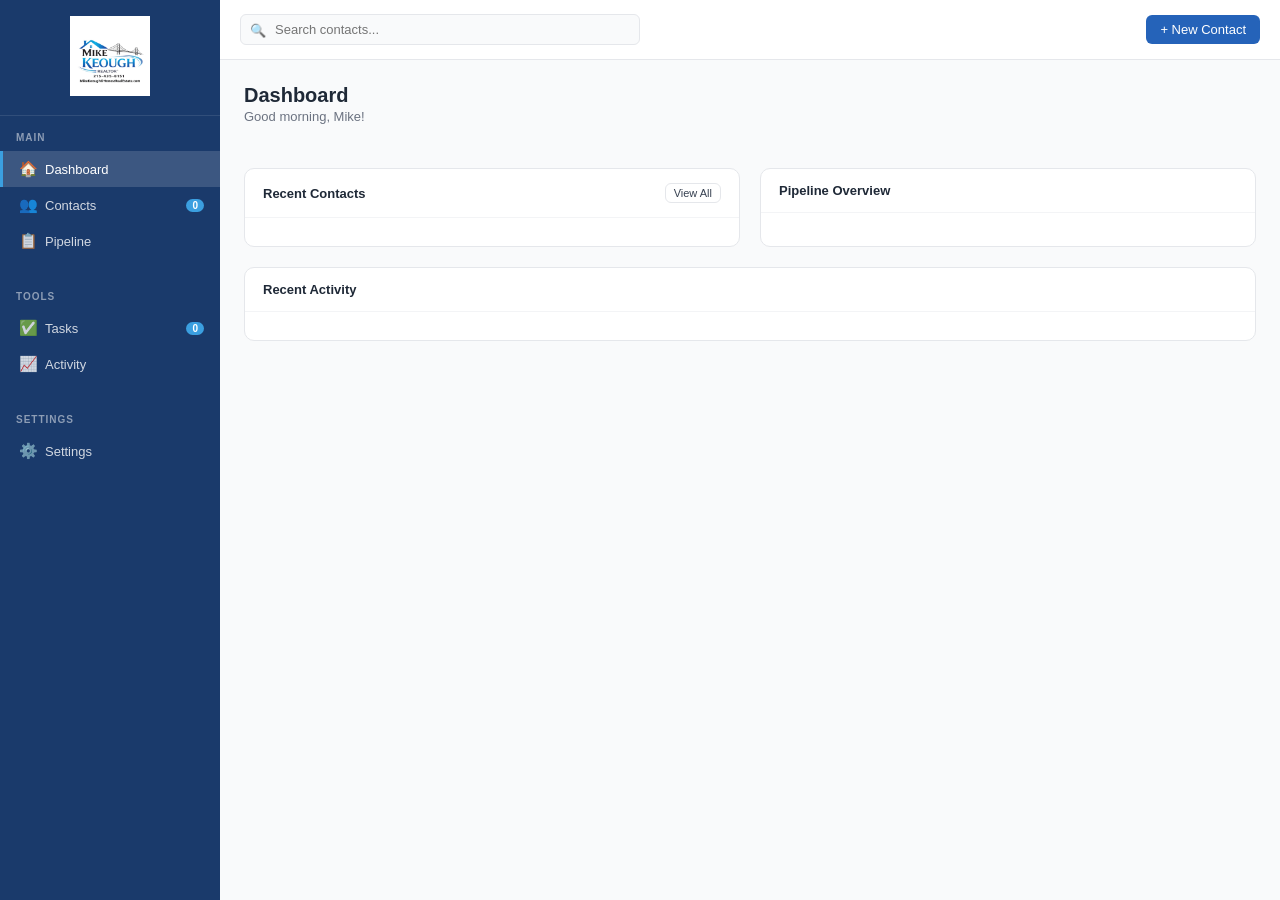
<file: index.html>
<!DOCTYPE html>
<html lang="en">
<head>
<meta charset="UTF-8">
<meta name="viewport" content="width=device-width, initial-scale=1.0">
<title>Mike Keough CRM</title>
<link rel="stylesheet" href="style.css">
<script src="app.js"></script>
</head>
<body>
<div id="app">
  <!-- SIDEBAR -->
  <div id="sidebar">
    <div class="sidebar-logo">
      <img src="[data-uri]" alt="Mike Keough Realtor" />
    </div>
    <div class="sidebar-section">
      <div class="sidebar-label">Main</div>
      <div class="nav-item active" onclick="showPage('dashboard')">
        <span class="nav-icon">🏠</span> Dashboard
      </div>
      <div class="nav-item" onclick="showPage('contacts')">
        <span class="nav-icon">👥</span> Contacts
        <span class="nav-badge" id="contacts-badge">0</span>
      </div>
      <div class="nav-item" onclick="showPage('pipeline')">
        <span class="nav-icon">📋</span> Pipeline
      </div>
    </div>
    <div class="sidebar-section">
      <div class="sidebar-label">Tools</div>
      <div class="nav-item" onclick="showPage('tasks')">
        <span class="nav-icon">✅</span> Tasks
        <span class="nav-badge" id="tasks-badge">0</span>
      </div>
      <div class="nav-item" onclick="showPage('activity')">
        <span class="nav-icon">📈</span> Activity
      </div>
    </div>
    <div class="sidebar-section">
      <div class="sidebar-label">Settings</div>
      <div class="nav-item" onclick="showPage('settings')">
        <span class="nav-icon">⚙️</span> Settings
      </div>
    </div>
  </div>

  <!-- MAIN -->
  <div id="main">
    <!-- TOPBAR -->
    <div id="topbar">
      <button class="btn btn-secondary mobile-toggle" onclick="document.getElementById('sidebar').classList.toggle('mobile-open')">☰</button>
      <div class="topbar-search">
        <span class="topbar-search-icon">🔍</span>
        <input type="text" id="global-search" placeholder="Search contacts..." oninput="globalSearch(this.value)" />
      </div>
      <div class="ml-auto" style="display:flex;gap:8px">
        <button class="btn btn-primary" onclick="openNewContactModal()">+ New Contact</button>
      </div>
    </div>

    <!-- CONTENT -->
    <div id="content">

      <!-- DASHBOARD -->
      <div id="page-dashboard" class="page active">
        <div class="page-header">
          <div>
            <div class="page-title">Dashboard</div>
            <div class="page-subtitle" id="dash-greeting">Good morning, Mike!</div>
          </div>
        </div>
        <div class="stats-grid" id="stats-grid"></div>
        <div class="dashboard-grid">
          <div class="widget">
            <div class="widget-header">Recent Contacts <button class="btn btn-xs btn-secondary" onclick="showPage('contacts')">View All</button></div>
            <div class="widget-body" id="recent-contacts-list"></div>
          </div>
          <div class="widget">
            <div class="widget-header">Pipeline Overview</div>
            <div class="widget-body" id="pipeline-overview"></div>
          </div>
          <div class="widget" style="grid-column:1/-1">
            <div class="widget-header">Recent Activity</div>
            <div class="widget-body" id="recent-activity-list"></div>
          </div>
        </div>
      </div>

      <!-- CONTACTS -->
      <div id="page-contacts" class="page">
        <div class="page-header">
          <div>
            <div class="page-title">Contacts</div>
            <div class="page-subtitle" id="contact-count-label">All Contacts</div>
          </div>
          <div class="ml-auto" style="display:flex;gap:8px">
            <button class="btn btn-primary" onclick="openNewContactModal()">+ Add Contact</button>
          </div>
        </div>
        <div class="contacts-filters" id="contacts-filters">
          <span class="filter-chip active" onclick="filterContacts('all',this)">All</span>
          <span class="filter-chip" onclick="filterContacts('buyer',this)">Buyers</span>
          <span class="filter-chip" onclick="filterContacts('seller',this)">Sellers</span>
          <span class="filter-chip" onclick="filterContacts('renter',this)">Renters</span>
          <span class="filter-chip" onclick="filterContacts('landlord',this)">Landlords</span>
          <span class="filter-chip" onclick="filterContacts('hot',this)">🔥 Hot</span>
          <span class="filter-chip" onclick="filterContacts('warm',this)">Warm</span>
          <span class="filter-chip" onclick="filterContacts('cold',this)">Cold</span>
        </div>
        <div class="table-wrapper">
          <table>
            <thead>
              <tr>
                <th>Name</th>
                <th>Phone</th>
                <th>Stage</th>
                <th>Type</th>
                <th>Priority</th>
                <th>Price Range</th>
                <th>Last Contact</th>
                <th>Actions</th>
              </tr>
            </thead>
            <tbody id="contacts-tbody"></tbody>
          </table>
        </div>
      </div>

      <!-- PIPELINE -->
      <div id="page-pipeline" class="page">
        <div class="page-header">
          <div>
            <div class="page-title">Pipeline</div>
            <div class="page-subtitle">Drag contacts between stages to update</div>
          </div>
          <div class="ml-auto" style="display:flex;gap:8px">
            <button class="btn btn-secondary" onclick="showPage('settings')">⚙ Edit Stages</button>
            <button class="btn btn-primary" onclick="openNewContactModal()">+ Add Contact</button>
          </div>
        </div>
        <div id="pipeline-board"></div>
      </div>

      <!-- TASKS -->
      <div id="page-tasks" class="page">
        <div class="page-header">
          <div>
            <div class="page-title">Tasks</div>
            <div class="page-subtitle">Stay on top of your follow-ups</div>
          </div>
          <div class="ml-auto">
            <button class="btn btn-primary" onclick="openNewTaskModal()">+ New Task</button>
          </div>
        </div>
        <div class="settings-section">
          <div class="settings-section-header">Pending Tasks</div>
          <div class="settings-section-body" id="tasks-pending-list"></div>
        </div>
        <div class="settings-section">
          <div class="settings-section-header" style="color:var(--gray-400)">Completed</div>
          <div class="settings-section-body" id="tasks-done-list"></div>
        </div>
      </div>

      <!-- ACTIVITY -->
      <div id="page-activity" class="page">
        <div class="page-header">
          <div class="page-title">Activity Feed</div>
        </div>
        <div class="settings-section">
          <div class="settings-section-body" id="all-activity-list"></div>
        </div>
      </div>

      <!-- SETTINGS -->
      <div id="page-settings" class="page">
        <div class="page-header">
          <div class="page-title">Settings</div>
        </div>
        <div class="settings-section">
          <div class="settings-section-header">Pipeline Stages</div>
          <div class="settings-section-body">
            <p style="font-size:13px;color:var(--gray-500);margin-bottom:16px">Add, remove, or rename your pipeline stages. Changes take effect immediately.</p>
            <div class="stage-list" id="stages-list"></div>
            <button class="btn btn-secondary" style="margin-top:12px" onclick="addStagePrompt()">+ Add Stage</button>
          </div>
        </div>
        <div class="settings-section">
          <div class="settings-section-header">Data</div>
          <div class="settings-section-body" style="display:flex;gap:10px">
            <button class="btn btn-secondary" onclick="exportData()">⬇ Export Contacts (CSV)</button>
            <button class="btn btn-danger btn-secondary" onclick="clearAllData()">🗑 Clear All Data</button>
          </div>
        </div>
      </div>

    </div><!-- /content -->
  </div><!-- /main -->
</div><!-- /app -->

<!-- CONTACT MODAL -->
<div class="modal-overlay" id="contact-modal">
  <div class="modal">
    <div class="modal-header">
      <div class="modal-title" id="contact-modal-title">New Contact</div>
      <button class="modal-close" onclick="closeModal('contact-modal')">×</button>
    </div>
    <div class="modal-body">
      <div class="form-grid">
        <div class="form-group">
          <label>First Name *</label>
          <input type="text" id="f-first" placeholder="John" />
        </div>
        <div class="form-group">
          <label>Last Name *</label>
          <input type="text" id="f-last" placeholder="Smith" />
        </div>
        <div class="form-group">
          <label>Phone</label>
          <input type="tel" id="f-phone" placeholder="(215) 555-0100" />
        </div>
        <div class="form-group">
          <label>Email</label>
          <input type="email" id="f-email" placeholder="john@email.com" />
        </div>
        <div class="form-group">
          <label>Contact Type</label>
          <select id="f-type">
            <option value="buyer">Buyer</option>
            <option value="seller">Seller</option>
            <option value="renter">Renter</option>
            <option value="landlord">Landlord</option>
            <option value="investor">Investor</option>
            <option value="other">Other</option>
          </select>
        </div>
        <div class="form-group">
          <label>Priority</label>
          <select id="f-priority">
            <option value="warm">Warm</option>
            <option value="hot">🔥 Hot</option>
            <option value="cold">Cold</option>
          </select>
        </div>
        <div class="form-group">
          <label>Pipeline Stage</label>
          <select id="f-stage"></select>
        </div>
        <div class="form-group">
          <label>Price Range</label>
          <input type="text" id="f-price" placeholder="$300k - $500k" />
        </div>
        <div class="form-group">
          <label>Source</label>
          <select id="f-source">
            <option value="">- Select -</option>
            <option value="referral">Referral</option>
            <option value="zillow">Zillow</option>
            <option value="realtor">Realtor.com</option>
            <option value="facebook">Facebook</option>
            <option value="instagram">Instagram</option>
            <option value="website">Website</option>
            <option value="open-house">Open House</option>
            <option value="cold-call">Cold Call</option>
            <option value="past-client">Past Client</option>
            <option value="other">Other</option>
          </select>
        </div>
        <div class="form-group">
          <label>Address</label>
          <input type="text" id="f-address" placeholder="123 Main St, Philadelphia PA" />
        </div>
        <div class="form-group form-full">
          <label>Notes</label>
          <textarea id="f-notes" placeholder="Add any notes about this contact..."></textarea>
        </div>
      </div>
    </div>
    <div class="modal-footer">
      <button class="btn btn-secondary" onclick="closeModal('contact-modal')">Cancel</button>
      <button class="btn btn-primary" onclick="saveContact()">Save Contact</button>
    </div>
  </div>
</div>

<!-- TASK MODAL -->
<div class="modal-overlay" id="task-modal">
  <div class="modal" style="max-width:400px">
    <div class="modal-header">
      <div class="modal-title">New Task</div>
      <button class="modal-close" onclick="closeModal('task-modal')">×</button>
    </div>
    <div class="modal-body">
      <div class="form-grid" style="grid-template-columns:1fr">
        <div class="form-group">
          <label>Task *</label>
          <input type="text" id="t-title" placeholder="Call John about showing..." />
        </div>
        <div class="form-group">
          <label>Contact</label>
          <select id="t-contact"><option value="">- No contact -</option></select>
        </div>
        <div class="form-group">
          <label>Due Date</label>
          <input type="date" id="t-due" />
        </div>
        <div class="form-group">
          <label>Priority</label>
          <select id="t-priority">
            <option value="normal">Normal</option>
            <option value="high">High</option>
            <option value="low">Low</option>
          </select>
        </div>
      </div>
    </div>
    <div class="modal-footer">
      <button class="btn btn-secondary" onclick="closeModal('task-modal')">Cancel</button>
      <button class="btn btn-primary" onclick="saveTask()">Save Task</button>
    </div>
  </div>
</div>

<!-- STAGE MODAL -->
<div class="modal-overlay" id="stage-modal">
  <div class="modal" style="max-width:360px">
    <div class="modal-header">
      <div class="modal-title">Add Pipeline Stage</div>
      <button class="modal-close" onclick="closeModal('stage-modal')">×</button>
    </div>
    <div class="modal-body">
      <div class="form-group">
        <label>Stage Name *</label>
        <input type="text" id="s-name" placeholder="e.g. Under Contract" />
      </div>
      <div class="form-group" style="margin-top:12px">
        <label>Color</label>
        <input type="color" id="s-color" value="#2563b9" style="height:36px;width:100%" />
      </div>
    </div>
    <div class="modal-footer">
      <button class="btn btn-secondary" onclick="closeModal('stage-modal')">Cancel</button>
      <button class="btn btn-primary" onclick="saveStage()">Add Stage</button>
    </div>
  </div>
</div>

<!-- DETAIL PANEL -->
<div class="detail-panel" id="detail-panel">
  <div class="detail-header" id="detail-header">
    <button class="detail-close" onclick="closeDetail()">×</button>
    <div class="detail-avatar" id="detail-avatar"></div>
    <div class="detail-name" id="detail-name"></div>
    <div class="detail-stage" id="detail-stage-label"></div>
  </div>
  <div class="detail-actions">
    <button class="btn btn-secondary btn-sm" id="detail-edit-btn" onclick="editCurrentContact()">✏ Edit</button>
    <button class="btn btn-danger btn-sm" onclick="deleteCurrentContact()">🗑 Delete</button>
    <button class="btn btn-primary btn-sm" onclick="openNewTaskModal(currentContactId)">+ Task</button>
  </div>
  <div class="detail-section" id="detail-info-section"></div>
  <div class="detail-section">
    <div class="detail-section-title">Notes</div>
    <div id="detail-notes-list"></div>
    <div class="add-note-area" style="margin-top:10px">
      <textarea id="new-note-text" placeholder="Add a note..." style="min-height:50px"></textarea>
      <button class="btn btn-primary btn-sm" onclick="addNote()">Add</button>
    </div>
  </div>
  <div class="detail-section">
    <div class="detail-section-title">Activity</div>
    <div id="detail-activity-list"></div>
  </div>
</div>

</body>
</html>
</file>
<file: style.css>
:root {
    --blue-dark: #1a3a6b;
    --blue-mid: #2563b9;
    --blue-light: #3b9fe0;
    --blue-pale: #e8f2fb;
    --white: #ffffff;
    --gray-50: #f9fafb;
    --gray-100: #f3f4f6;
    --gray-200: #e5e7eb;
    --gray-300: #d1d5db;
    --gray-400: #9ca3af;
    --gray-500: #6b7280;
    --gray-600: #4b5563;
    --gray-700: #374151;
    --gray-800: #1f2937;
    --green: #16a34a;
    --green-light: #dcfce7;
    --red: #dc2626;
    --red-light: #fee2e2;
    --orange: #ea580c;
    --orange-light: #fed7aa;
    --yellow: #ca8a04;
    --yellow-light: #fef9c3;
    --purple: #7c3aed;
    --purple-light: #ede9fe;
    --sidebar-width: 220px;
    --header-height: 60px;
  }
  * { box-sizing: border-box; margin: 0; padding: 0; }
  body { font-family: -apple-system, BlinkMacSystemFont, 'Segoe UI', sans-serif; background: var(--gray-50); color: var(--gray-800); font-size: 14px; }

  /* LAYOUT */
  #app { display: flex; height: 100vh; overflow: hidden; }
  #sidebar { width: var(--sidebar-width); background: var(--blue-dark); display: flex; flex-direction: column; flex-shrink: 0; overflow-y: auto; }
  #main { flex: 1; display: flex; flex-direction: column; overflow: hidden; }
  #topbar { height: var(--header-height); background: var(--white); border-bottom: 1px solid var(--gray-200); display: flex; align-items: center; padding: 0 20px; gap: 12px; flex-shrink: 0; }
  #content { flex: 1; overflow-y: auto; padding: 24px; }

  /* SIDEBAR */
  .sidebar-logo { padding: 16px 12px; border-bottom: 1px solid rgba(255,255,255,0.1); }
  .sidebar-logo img { width: 100%; max-height: 80px; object-fit: contain; }
  .sidebar-section { padding: 16px 0; }
  .sidebar-label { color: rgba(255,255,255,0.5); font-size: 10px; font-weight: 700; letter-spacing: 1px; text-transform: uppercase; padding: 0 16px 8px; }
  .nav-item { display: flex; align-items: center; gap: 10px; padding: 9px 16px; color: rgba(255,255,255,0.8); cursor: pointer; transition: all 0.15s; border-left: 3px solid transparent; font-size: 13px; }
  .nav-item:hover { background: rgba(255,255,255,0.1); color: white; }
  .nav-item.active { background: rgba(255,255,255,0.15); color: white; border-left-color: var(--blue-light); }
  .nav-icon { width: 16px; text-align: center; font-size: 15px; }
  .nav-badge { background: var(--blue-light); color: white; font-size: 10px; padding: 1px 6px; border-radius: 10px; margin-left: auto; font-weight: 700; }

  /* TOPBAR */
  .topbar-search { flex: 1; max-width: 400px; position: relative; }
  .topbar-search input { width: 100%; padding: 7px 12px 7px 34px; border: 1px solid var(--gray-200); border-radius: 6px; font-size: 13px; background: var(--gray-50); outline: none; }
  .topbar-search input:focus { border-color: var(--blue-mid); background: white; }
  .topbar-search-icon { position: absolute; left: 10px; top: 50%; transform: translateY(-50%); color: var(--gray-400); font-size: 13px; }
  .btn { padding: 7px 14px; border-radius: 6px; font-size: 13px; font-weight: 500; cursor: pointer; border: none; transition: all 0.15s; display: inline-flex; align-items: center; gap: 6px; }
  .btn-primary { background: var(--blue-mid); color: white; }
  .btn-primary:hover { background: var(--blue-dark); }
  .btn-secondary { background: white; color: var(--gray-700); border: 1px solid var(--gray-200); }
  .btn-secondary:hover { background: var(--gray-50); border-color: var(--gray-300); }
  .btn-danger { background: var(--red); color: white; }
  .btn-danger:hover { background: #b91c1c; }
  .btn-sm { padding: 5px 10px; font-size: 12px; }
  .btn-xs { padding: 3px 8px; font-size: 11px; }
  .ml-auto { margin-left: auto; }

  /* PAGES */
  .page { display: none; }
  .page.active { display: block; }
  .page-header { display: flex; align-items: center; gap: 12px; margin-bottom: 20px; }
  .page-title { font-size: 20px; font-weight: 700; color: var(--gray-800); }
  .page-subtitle { color: var(--gray-500); font-size: 13px; margin-top: 2px; }

  /* STATS CARDS */
  .stats-grid { display: grid; grid-template-columns: repeat(auto-fit, minmax(160px, 1fr)); gap: 16px; margin-bottom: 24px; }
  .stat-card { background: white; border-radius: 10px; padding: 18px; border: 1px solid var(--gray-200); }
  .stat-label { font-size: 12px; color: var(--gray-500); font-weight: 500; text-transform: uppercase; letter-spacing: 0.5px; }
  .stat-value { font-size: 28px; font-weight: 700; margin: 4px 0; color: var(--gray-800); }
  .stat-change { font-size: 12px; color: var(--green); }
  .stat-icon { font-size: 22px; margin-bottom: 8px; }

  /* PIPELINE */
  #pipeline-board { display: flex; gap: 14px; overflow-x: auto; padding-bottom: 16px; min-height: calc(100vh - 200px); }
  .pipeline-col { background: var(--gray-100); border-radius: 10px; width: 260px; flex-shrink: 0; display: flex; flex-direction: column; max-height: calc(100vh - 200px); }
  .pipeline-col-header { padding: 12px 14px; display: flex; align-items: center; gap: 8px; border-bottom: 2px solid var(--gray-200); flex-shrink: 0; }
  .pipeline-col-title { font-weight: 700; font-size: 13px; flex: 1; }
  .pipeline-col-count { background: var(--gray-300); color: var(--gray-700); font-size: 11px; padding: 2px 7px; border-radius: 10px; font-weight: 600; }
  .pipeline-col-actions { display: flex; gap: 4px; }
  .pipeline-col-btn { background: none; border: none; cursor: pointer; color: var(--gray-400); font-size: 13px; padding: 2px 4px; border-radius: 4px; }
  .pipeline-col-btn:hover { background: var(--gray-200); color: var(--gray-600); }
  .pipeline-cards { flex: 1; overflow-y: auto; padding: 10px; display: flex; flex-direction: column; gap: 8px; }
  .pipeline-card { background: white; border-radius: 8px; padding: 12px; border: 1px solid var(--gray-200); cursor: pointer; transition: all 0.15s; box-shadow: 0 1px 3px rgba(0,0,0,0.06); }
  .pipeline-card:hover { border-color: var(--blue-light); box-shadow: 0 2px 8px rgba(37,99,185,0.15); transform: translateY(-1px); }
  .pipeline-card.dragging { opacity: 0.5; }
  .card-name { font-weight: 600; font-size: 13px; color: var(--gray-800); margin-bottom: 4px; }
  .card-detail { font-size: 12px; color: var(--gray-500); display: flex; align-items: center; gap: 4px; margin-bottom: 2px; }
  .card-tags { display: flex; gap: 4px; flex-wrap: wrap; margin-top: 8px; }
  .tag { font-size: 10px; padding: 2px 7px; border-radius: 10px; font-weight: 500; }
  .tag-buyer { background: var(--blue-pale); color: var(--blue-mid); }
  .tag-seller { background: var(--orange-light); color: var(--orange); }
  .tag-renter { background: var(--purple-light); color: var(--purple); }
  .tag-landlord { background: var(--green-light); color: var(--green); }
  .tag-hot { background: var(--red-light); color: var(--red); }
  .tag-warm { background: var(--yellow-light); color: var(--yellow); }
  .tag-cold { background: var(--gray-100); color: var(--gray-500); }
  .card-price { font-size: 12px; font-weight: 600; color: var(--blue-mid); margin-top: 6px; }
  .pipeline-add-col { background: rgba(255,255,255,0.5); border: 2px dashed var(--gray-300); border-radius: 10px; width: 240px; flex-shrink: 0; display: flex; align-items: center; justify-content: center; cursor: pointer; color: var(--gray-400); font-size: 13px; gap: 6px; min-height: 100px; transition: all 0.15s; }
  .pipeline-add-col:hover { border-color: var(--blue-light); color: var(--blue-mid); background: var(--blue-pale); }
  .drag-over { background: var(--blue-pale); border-color: var(--blue-light); }

  /* CONTACTS TABLE */
  .contacts-filters { display: flex; gap: 8px; margin-bottom: 16px; flex-wrap: wrap; }
  .filter-chip { padding: 5px 12px; border-radius: 20px; border: 1px solid var(--gray-200); background: white; font-size: 12px; cursor: pointer; color: var(--gray-600); transition: all 0.15s; }
  .filter-chip.active, .filter-chip:hover { background: var(--blue-mid); color: white; border-color: var(--blue-mid); }
  .table-wrapper { background: white; border-radius: 10px; border: 1px solid var(--gray-200); overflow: hidden; }
  table { width: 100%; border-collapse: collapse; }
  thead { background: var(--gray-50); border-bottom: 1px solid var(--gray-200); }
  th { padding: 10px 14px; text-align: left; font-size: 12px; font-weight: 600; color: var(--gray-500); text-transform: uppercase; letter-spacing: 0.5px; white-space: nowrap; }
  td { padding: 12px 14px; border-bottom: 1px solid var(--gray-100); font-size: 13px; }
  tr:last-child td { border-bottom: none; }
  tbody tr { cursor: pointer; transition: background 0.1s; }
  tbody tr:hover { background: var(--blue-pale); }
  .contact-avatar { width: 32px; height: 32px; border-radius: 50%; background: var(--blue-mid); color: white; font-size: 12px; font-weight: 700; display: inline-flex; align-items: center; justify-content: center; margin-right: 10px; flex-shrink: 0; }
  .contact-name-cell { display: flex; align-items: center; }
  .contact-name { font-weight: 600; }
  .contact-email { font-size: 11px; color: var(--gray-500); }

  /* MODAL */
  .modal-overlay { display: none; position: fixed; top: 0; left: 0; right: 0; bottom: 0; background: rgba(0,0,0,0.5); z-index: 1000; align-items: center; justify-content: center; }
  .modal-overlay.open { display: flex; }
  .modal { background: white; border-radius: 12px; width: 95%; max-width: 600px; max-height: 90vh; overflow-y: auto; box-shadow: 0 20px 60px rgba(0,0,0,0.3); }
  .modal-header { padding: 20px 24px 16px; border-bottom: 1px solid var(--gray-200); display: flex; align-items: center; justify-content: space-between; }
  .modal-title { font-size: 16px; font-weight: 700; }
  .modal-close { background: none; border: none; cursor: pointer; color: var(--gray-400); font-size: 20px; padding: 0 4px; line-height: 1; }
  .modal-close:hover { color: var(--gray-600); }
  .modal-body { padding: 20px 24px; }
  .modal-footer { padding: 16px 24px; border-top: 1px solid var(--gray-200); display: flex; gap: 8px; justify-content: flex-end; }

  /* FORMS */
  .form-grid { display: grid; grid-template-columns: 1fr 1fr; gap: 14px; }
  .form-full { grid-column: 1 / -1; }
  .form-group { display: flex; flex-direction: column; gap: 5px; }
  label { font-size: 12px; font-weight: 600; color: var(--gray-600); }
  input, select, textarea { padding: 8px 12px; border: 1px solid var(--gray-200); border-radius: 6px; font-size: 13px; outline: none; font-family: inherit; transition: border-color 0.15s; }
  input:focus, select:focus, textarea:focus { border-color: var(--blue-mid); box-shadow: 0 0 0 3px rgba(37,99,185,0.1); }
  textarea { resize: vertical; min-height: 80px; }
  select { cursor: pointer; }

  /* CONTACT DETAIL PANEL */
  .detail-panel { display: none; position: fixed; right: 0; top: 0; bottom: 0; width: 480px; background: white; box-shadow: -4px 0 20px rgba(0,0,0,0.1); z-index: 500; overflow-y: auto; transform: translateX(100%); transition: transform 0.3s ease; }
  .detail-panel.open { display: block; transform: translateX(0); }
  .detail-header { background: var(--blue-dark); padding: 20px 24px; color: white; }
  .detail-avatar { width: 60px; height: 60px; border-radius: 50%; background: rgba(255,255,255,0.2); color: white; font-size: 22px; font-weight: 700; display: flex; align-items: center; justify-content: center; margin-bottom: 12px; }
  .detail-name { font-size: 18px; font-weight: 700; }
  .detail-stage { font-size: 12px; opacity: 0.8; margin-top: 4px; }
  .detail-section { padding: 16px 24px; border-bottom: 1px solid var(--gray-100); }
  .detail-section-title { font-size: 11px; font-weight: 700; text-transform: uppercase; letter-spacing: 1px; color: var(--gray-400); margin-bottom: 12px; }
  .detail-row { display: flex; margin-bottom: 8px; gap: 8px; }
  .detail-key { font-size: 12px; color: var(--gray-500); width: 100px; flex-shrink: 0; }
  .detail-val { font-size: 13px; color: var(--gray-800); font-weight: 500; flex: 1; }
  .detail-close { position: absolute; top: 16px; right: 16px; background: rgba(255,255,255,0.2); border: none; color: white; width: 28px; height: 28px; border-radius: 50%; cursor: pointer; font-size: 16px; display: flex; align-items: center; justify-content: center; }
  .detail-close:hover { background: rgba(255,255,255,0.3); }
  .detail-actions { display: flex; gap: 8px; padding: 16px 24px; }

  /* NOTES */
  .note-item { background: var(--gray-50); border-radius: 8px; padding: 12px; margin-bottom: 10px; }
  .note-date { font-size: 11px; color: var(--gray-400); margin-bottom: 4px; }
  .note-text { font-size: 13px; color: var(--gray-700); line-height: 1.5; }
  .add-note-area { display: flex; gap: 8px; align-items: flex-end; }
  .add-note-area textarea { flex: 1; min-height: 60px; }

  /* ACTIVITY */
  .activity-item { display: flex; gap: 12px; padding: 10px 0; border-bottom: 1px solid var(--gray-100); }
  .activity-icon { width: 32px; height: 32px; border-radius: 50%; background: var(--blue-pale); color: var(--blue-mid); display: flex; align-items: center; justify-content: center; font-size: 14px; flex-shrink: 0; }
  .activity-content { flex: 1; }
  .activity-text { font-size: 13px; color: var(--gray-700); }
  .activity-time { font-size: 11px; color: var(--gray-400); margin-top: 2px; }

  /* SETTINGS */
  .settings-section { background: white; border-radius: 10px; border: 1px solid var(--gray-200); margin-bottom: 20px; overflow: hidden; }
  .settings-section-header { padding: 16px 20px; border-bottom: 1px solid var(--gray-200); font-weight: 700; font-size: 14px; }
  .settings-section-body { padding: 20px; }
  .stage-list { display: flex; flex-direction: column; gap: 8px; }
  .stage-item { display: flex; align-items: center; gap: 10px; padding: 10px 14px; background: var(--gray-50); border-radius: 8px; border: 1px solid var(--gray-200); }
  .stage-color { width: 12px; height: 12px; border-radius: 50%; flex-shrink: 0; }
  .stage-name { font-weight: 500; flex: 1; }
  .stage-drag { color: var(--gray-300); cursor: grab; font-size: 16px; }

  /* EMPTY STATE */
  .empty-state { text-align: center; padding: 60px 20px; color: var(--gray-400); }
  .empty-state-icon { font-size: 48px; margin-bottom: 16px; }
  .empty-state-text { font-size: 15px; margin-bottom: 6px; color: var(--gray-500); font-weight: 500; }
  .empty-state-sub { font-size: 13px; }

  /* DASHBOARD WIDGETS */
  .dashboard-grid { display: grid; grid-template-columns: 1fr 1fr; gap: 20px; }
  .widget { background: white; border-radius: 10px; border: 1px solid var(--gray-200); overflow: hidden; }
  .widget-header { padding: 14px 18px; border-bottom: 1px solid var(--gray-100); font-weight: 700; font-size: 13px; display: flex; align-items: center; justify-content: space-between; }
  .widget-body { padding: 14px 18px; }
  .recent-contact { display: flex; align-items: center; gap: 10px; padding: 8px 0; border-bottom: 1px solid var(--gray-100); cursor: pointer; }
  .recent-contact:last-child { border-bottom: none; }
  .recent-contact:hover .contact-name { color: var(--blue-mid); }
  .pipeline-mini { display: flex; gap: 8px; align-items: flex-end; height: 80px; }
  .pipeline-bar { flex: 1; background: var(--blue-light); border-radius: 4px 4px 0 0; transition: height 0.3s; min-height: 4px; display: flex; align-items: flex-start; justify-content: center; }
  .pipeline-bar-label { font-size: 9px; color: var(--gray-500); margin-top: 4px; text-align: center; writing-mode: initial; }
  .pipeline-bar-wrap { flex: 1; display: flex; flex-direction: column; align-items: center; }
  .pipeline-bar-count { font-size: 10px; font-weight: 700; color: var(--gray-600); margin-bottom: 4px; }

  /* SCROLLBARS */
  ::-webkit-scrollbar { width: 6px; height: 6px; }
  ::-webkit-scrollbar-track { background: transparent; }
  ::-webkit-scrollbar-thumb { background: var(--gray-300); border-radius: 3px; }

  /* RESPONSIVE */
  @media (max-width: 768px) {
    #sidebar { position: fixed; left: -220px; height: 100vh; z-index: 900; transition: left 0.3s; }
    #sidebar.mobile-open { left: 0; }
    .dashboard-grid { grid-template-columns: 1fr; }
    .form-grid { grid-template-columns: 1fr; }
    .detail-panel { width: 100vw; }
    .modal { width: 100%; margin: 10px; max-height: 95vh; }
    #pipeline-board { min-height: 400px; }
  }
  .mobile-toggle { display: none; }
  @media (max-width: 768px) { .mobile-toggle { display: flex; } }

  .color-dot { width: 10px; height: 10px; border-radius: 50%; display: inline-block; }
</file>
